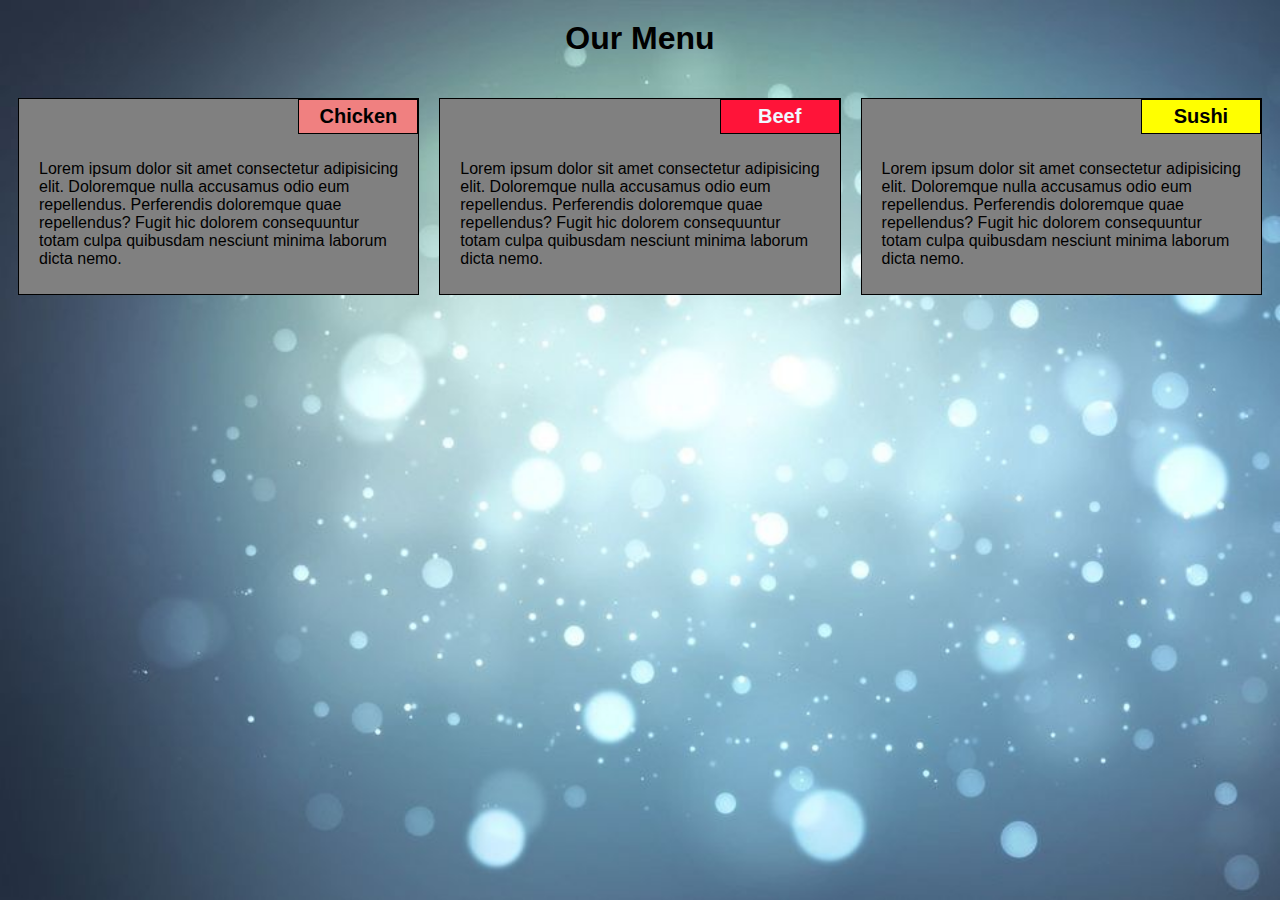
<file: mod2_solution/index.html>
<html lang="en">

<head>
    <meta charset="UTF-8">
    <meta http-equiv="X-UA-Compatible" content="IE=edge">
    <meta name="viewport" content="width=device-width, initial-scale=1.0">
    <title>Assignment solution for Module 2</title>
</head>
<link rel="stylesheet" href="css/styles.css">

<body class = "background">
    <h1><b>Our Menu</b></h1>
    <div class="row">
        <div class="container col-ld-4 col-md-6 col-sm-12">
            <section>
                <div id="chicken">Chicken</div>
                <p>Lorem ipsum dolor sit amet consectetur adipisicing elit. Doloremque nulla accusamus odio eum
                    repellendus.
                    Perferendis doloremque quae repellendus? Fugit hic dolorem consequuntur totam culpa quibusdam
                    nesciunt
                    minima laborum dicta nemo.</p>
            </section>
        </div>
        <div class="container col-ld-4 col-md-6 col-sm-12">
            <section>
                <div id="beef">Beef</div>
                <p>Lorem ipsum dolor sit amet consectetur adipisicing elit. Doloremque nulla accusamus odio eum
                    repellendus.
                    Perferendis doloremque quae repellendus? Fugit hic dolorem consequuntur totam culpa quibusdam
                    nesciunt
                    minima laborum dicta nemo.</p>
            </section>
        </div>
        <div class="container col-ld-4 col-md-12 col-sm-12">
            <section>
                <div id="sushi">Sushi</div>
                <p>Lorem ipsum dolor sit amet consectetur adipisicing elit. Doloremque nulla accusamus odio eum
                    repellendus.
                    Perferendis doloremque quae repellendus? Fugit hic dolorem consequuntur totam culpa quibusdam
                    nesciunt
                    minima laborum dicta nemo.</p>
            </section>
        </div>
    </div>
</body>

</html>
</file>
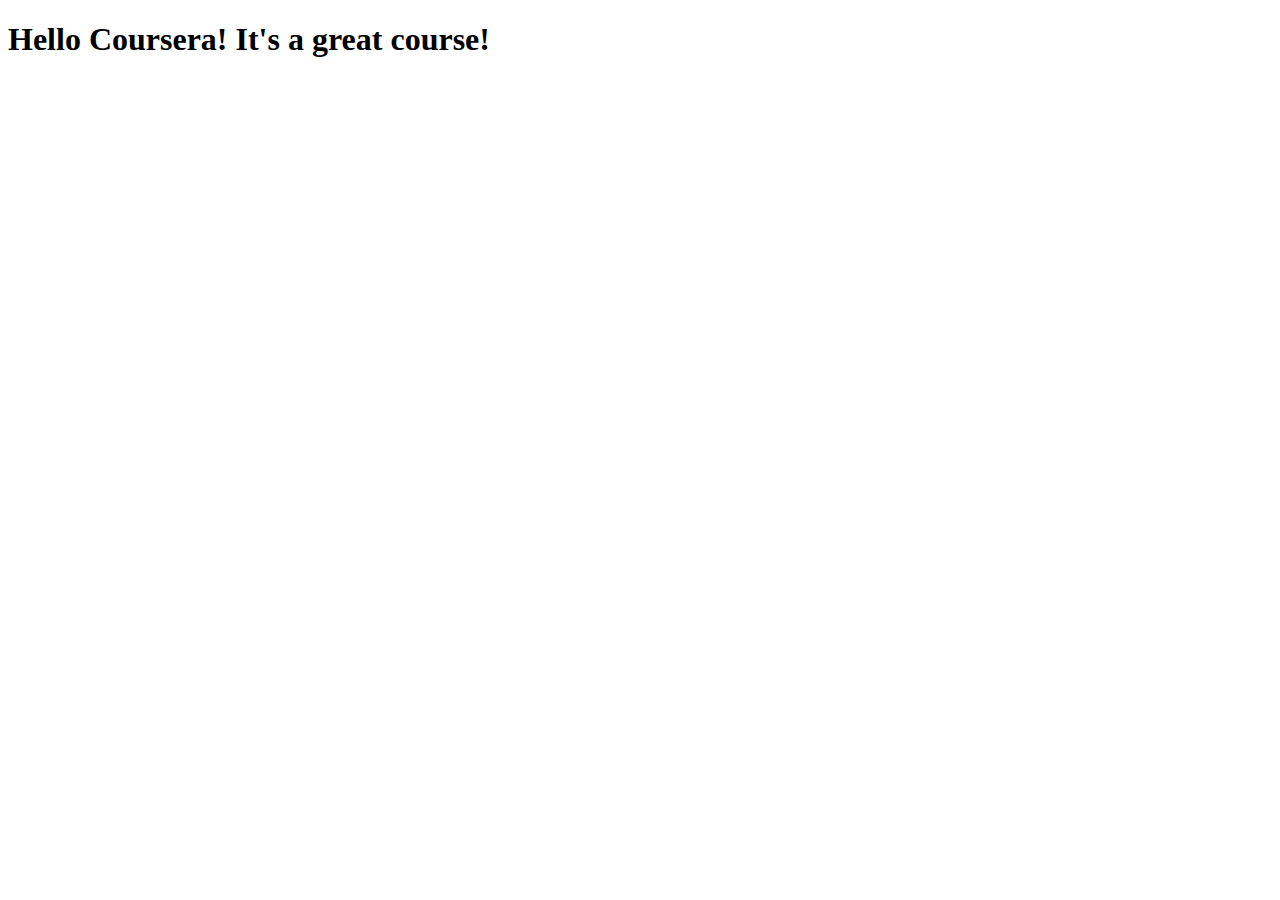
<file: site/index.html>
<!DOCTYPE html>
<html>
<head>
	<meta charset="utf-8">
	<meta name="viewport" content="width=device-width, initial-scale=1">
	<title>Hello Coursera</title>
</head>
<body>
<h1>Hello Coursera! It's a great course!</h1>
</body>
</html>
</file>
<file: mod2_solution/css/styles.css>
*{
    box-sizing: border-box;
}
h1 {
    font-family: 'Franklin Gothic Medium', 'Arial Narrow', Arial, sans-serif;
    text-align: center;
    margin-top: 20px;
}
.background{
    background: url("back.jpg") no-repeat;
    background-size: cover;
}
p {
    width: 95%;
    margin-right: auto;
    margin-left: auto;
    padding: 10px;
    font-family: Arial, Helvetica, sans-serif;
}
section {
    background-color: gray;
	border:	1px solid black;
	width: 100%;
	height: auto;
	font-family: Helvetica;
	color: black;
	position: relative;
}
.container {
    margin-left: auto;
	margin-right: auto;
	margin-top: 10px;
	margin-bottom: 10px;
	border: none;
	padding: 10px;
}
#chicken {
    text-align: center;
	width: 30%;
	margin-left: 70%;
	font-family: Georgia,sans-serif;
	font-weight: bold;
	font-size: 125%;
	margin-bottom: 0;
	margin-top: 0;
	padding: 5px;
	background-color: lightcoral;
	border: 1px solid black;
}

#beef {
	border: 1px solid black;
	text-align: center;
	width: 30%;
	margin-left: 70%;
	font-family: Georgia,sans-serif;
	font-weight: bold;
	font-size: 125%;
	margin-bottom: 0;
	margin-top: 0;
	padding: 5px;
    color: aliceblue;
	background-color: #FF1439;
}

#sushi {
	border: 1px solid black;
	text-align: center;
	width: 30%;
	margin-left: 70%;
	font-family: Georgia,sans-serif;
	font-weight: bold;
	font-size: 125%;
	margin-bottom: 0;
	margin-top: 0;
	background-color: yellow;
	padding: 5px;
}
.row {
    width: 100%;
  }
  
    @media (min-width: 992px) {
    .col-ld-1, .col-ld-2, .col-ld-3, .col-ld-4, .col-ld-5, .col-ld-6, .col-ld-7, .col-ld-8, .col-ld-9, .col-ld-10, .col-ld-11, .col-ld-12 {
        float: left;
        border: 1px;
      }
      .col-ld-1 {
        width: 8.33%;
      }
      .col-ld-2 {
        width: 16.66%;
      }
      .col-ld-3 {
        width: 25%;
      }
      .col-ld-4 {
        width: 33.33%;
      }
      .col-ld-5 {
        width: 41.66%;
      }
      .col-ld-6 {
        width: 50%;
      }
      .col-ld-7 {
        width: 58.33%;
      }
      .col-ld-8 {
        width: 66.66%;
      }
      .col-ld-9 {
        width: 74.99%;
      }
      .col-ld-10 {
        width: 83.33%;
      }
      .col-ld-11 {
        width: 91.66%;
      }
      .col-ld-12 {
        width: 100%;
      }
  }
  
  
  /********** Medium devices only **********/
  @media (min-width: 768px) and (max-width: 991px) {
    .col-md-1, .col-md-2, .col-md-3, .col-md-4, .col-md-5, .col-md-6, .col-md-7, .col-md-8, .col-md-9, .col-md-10, .col-md-11, .col-md-12 {
        float: left;
        border: 1px ;
      }
      .col-md-1 {
        width: 8.33%;
      }
      .col-md-2 {
        width: 16.66%;
      }
      .col-md-3 {
        width: 25%;
      }
      .col-md-4 {
        width: 33.33%;
      }
      .col-md-5 {
        width: 41.66%;
      }
      .col-md-6 {
        width: 50%;
      }
      .col-md-7 {
        width: 58.33%;
      }
      .col-md-8 {
        width: 66.66%;
      }
      .col-md-9 {
        width: 74.99%;
      }
      .col-md-10 {
        width: 83.33%;
      }
      .col-md-11 {
        width: 91.66%;
      }
      .col-md-12 {
        width: 100%;
      }
  }
  @media (max-width: 767px) {
    .col-sm-1, .col-sm-2, .col-sm-3, .col-sm-4, .col-sm-5, .col-sm-6, .col-sm-7, .col-sm-8, .col-sm-9, .col-sm-10, .col-sm-11, .col-sm-12 {
        float: left;
        border: 1px ;
      }
      .col-sm-1 {
        width: 8.33%;
      }
      .col-sm-2 {
        width: 16.66%;
      }
      .col-sm-3 {
        width: 25%;
      }
      .col-sm-4 {
        width: 33.33%;
      }
      .col-sm-5 {
        width: 41.66%;
      }
      .col-sm-6 {
        width: 50%;
      }
      .col-sm-7 {
        width: 58.33%;
      }
      .col-sm-8 {
        width: 66.66%;
      }
      .col-sm-9 {
        width: 74.99%;
      }
      .col-sm-10 {
        width: 83.33%;
      }
      .col-sm-11 {
        width: 91.66%;
      }
      .col-sm-12 {
        width: 100%;
      }
  }
</file>
